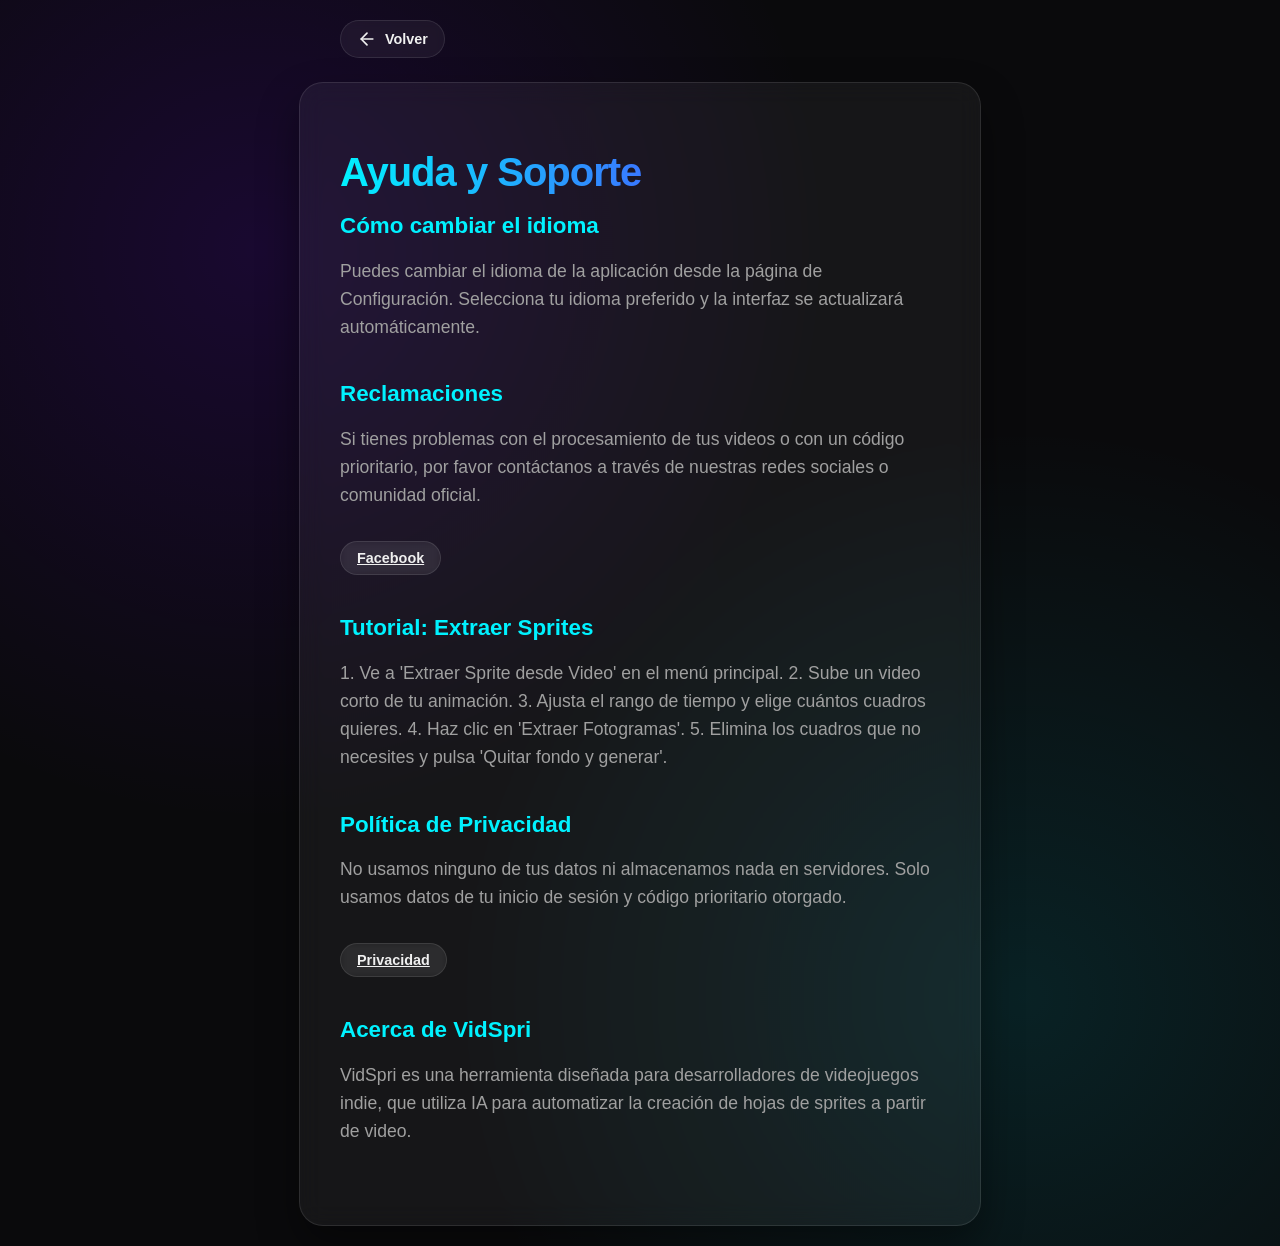
<file: ayuda.html>
<!DOCTYPE html>
<html lang="es">
<head>
    <meta charset="UTF-8">
    <meta name="viewport" content="width=device-width, initial-scale=1.0">
    <title>Ayuda - VidSpri</title>
    <script src="translations.js"></script>
    <link rel="stylesheet" href="styles.css">
    <link rel="icon" href="logo.png" type="image/png">

    <!-- Social Media Metadata -->
    <meta property="og:title" content="Ayuda - VidSpri">
    <meta property="og:description" content="VidSpri: Crea hojas de sprites y animaciones para tus videojuegos en segundos">
    <meta property="og:image" content="https://vidspri.online/logo.png">
    <meta property="og:url" content="https://vidspri.online/ayuda.html">
    <meta property="og:type" content="website">
    <meta name="twitter:card" content="summary_large_image">
    <meta name="twitter:title" content="Ayuda - VidSpri">
    <meta name="twitter:description" content="VidSpri: Crea hojas de sprites y animaciones para tus videojuegos en segundos">
    <meta name="twitter:image" content="https://vidspri.online/logo.png">
    <!-- End Social Media Metadata -->
</head>
<body>
    <div class="header-actions">
        <button type="button" onclick="window.location.href='index.html'" class="pill-btn">
            <svg xmlns="http://www.w3.org/2000/svg" width="20" height="20" viewBox="0 0 24 24" fill="none" stroke="currentColor" stroke-width="2" stroke-linecap="round" stroke-linejoin="round" class="feather feather-arrow-left"><line x1="19" y1="12" x2="5" y2="12"></line><polyline points="12 19 5 12 12 5"></polyline></svg>
            <span data-i18n="back">Volver</span>
        </button>
    </div>

    <div class="container" style="text-align: left;">
        <h1 style="justify-content: flex-start;" data-i18n="help_title">Ayuda y Soporte</h1>

        <section class="help-section">
            <h2 data-i18n="how_to_lang">🌐 Cómo cambiar el idioma</h2>
            <p data-i18n="lang_help_desc">Puedes cambiar el idioma de la aplicación desde la página de <strong>Configuración</strong>. Selecciona tu idioma preferido y la interfaz se actualizará automáticamente.</p>
        </section>

        <section class="help-section">
            <h2 data-i18n="claims_title">⚖️ Reclamaciones</h2>
            <p data-i18n="claims_desc">Si tienes problemas con el procesamiento de tus videos o con un código prioritario, por favor contáctanos a través de nuestras redes sociales o comunidad oficial.</p>
            <a href="https://www.facebook.com/profile.php?id=61575555791348" target="_blank" class="pill-btn" style="display:inline-flex;">Facebook</a>
        </section>

        <section class="help-section">
            <h2 data-i18n="tutorial_title">🎬 Tutorial: Extraer Sprites</h2>
            <p data-i18n="tutorial_desc">1. Ve a "Extraer Sprite desde Video" en el menú principal.<br>2. Sube un video corto de tu animación.<br>3. Ajusta el rango de tiempo y elige cuántos cuadros quieres.<br>4. Haz clic en "Extraer Fotogramas".<br>5. Elimina los cuadros que no necesites y pulsa "Quitar fondo y generar".</p>
        </section>

        <section class="help-section">
            <h2 data-i18n="privacy_policy">🔒 Privacidad</h2>
            <p data-i18n="privacy_text">No usamos ninguno de tus datos ni almacenamos nada en servidores. Solo usamos datos de tu inicio de sesión y código prioritario otorgado.</p>
            <a href="privacidad.html" class="pill-btn" style="display:inline-flex;" data-i18n="privacy">Leer más</a>
        </section>

        <section class="help-section">
            <h2 data-i18n="about_title">📖 Acerca de VidSpri</h2>
            <p data-i18n="about_desc">VidSpri es una herramienta diseñada para desarrolladores de videojuegos indie, que utiliza IA para automatizar la creación de hojas de sprites a partir de video.</p>
        </section>
    </div>

    <script>
        document.addEventListener('DOMContentLoaded', () => {
            const currentLang = localStorage.getItem('vidspri_lang') || 'es';
            applyTranslations(currentLang);
        });

        function applyTranslations(lang) {
            const dict = window.translations[lang] || window.translations['es'];
            document.querySelectorAll('[data-i18n]').forEach(el => {
                const key = el.getAttribute('data-i18n');
                if (dict[key]) {
                    if (el.tagName === 'INPUT') el.placeholder = dict[key];
                    else el.textContent = dict[key];
                }
            });
        }
    </script>
</body>
</html>
</file>
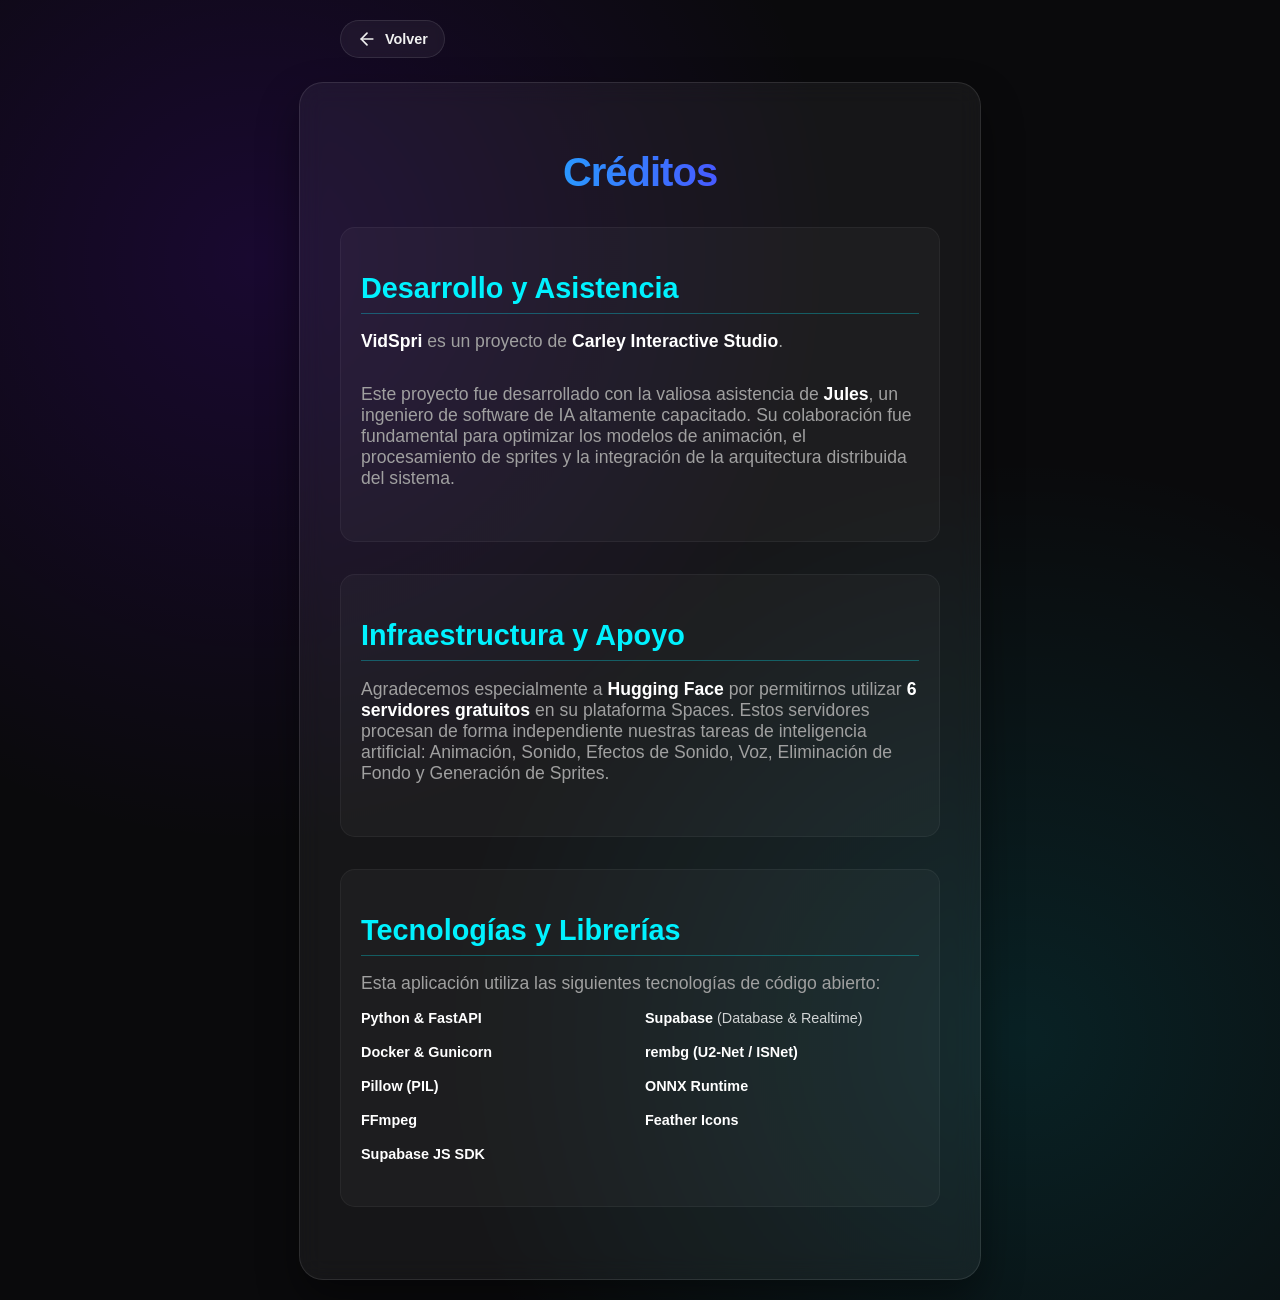
<file: creditos.html>
<!DOCTYPE html>
<html lang="es">
<head>
    <meta charset="UTF-8">
    <meta name="viewport" content="width=device-width, initial-scale=1.0">
    <title>Créditos - VidSpri</title>
    <link rel="stylesheet" href="styles.css">
    <link rel="icon" href="logo.png" type="image/png">
    <style>
        .credits-content {
            text-align: left;
            margin-top: 2rem;
        }
        .credits-section {
            margin-bottom: 2rem;
            background: rgba(255, 255, 255, 0.03);
            padding: 20px;
            border-radius: 15px;
            border: 1px solid rgba(255, 255, 255, 0.05);
        }
        .credits-section h2 {
            border-bottom: 1px solid rgba(0, 242, 255, 0.3);
            padding-bottom: 0.5rem;
            margin-bottom: 1rem;
            color: #00f2ff;
        }
        .credits-section ul {
            list-style-type: none;
            padding-left: 0;
            display: grid;
            grid-template-columns: repeat(auto-fill, minmax(200px, 1fr));
            gap: 10px;
        }
        .credits-section li {
            margin-bottom: 0.5rem;
            font-size: 0.9rem;
            color: rgba(255, 255, 255, 0.8);
        }
        .credits-section strong {
            color: #fff;
        }
    </style>

    <!-- Social Media Metadata -->
    <meta property="og:title" content="Créditos - VidSpri">
    <meta property="og:description" content="VidSpri: Crea hojas de sprites y animaciones para tus videojuegos en segundos">
    <meta property="og:image" content="https://vidspri.online/logo.png">
    <meta property="og:url" content="https://vidspri.online/creditos.html">
    <meta property="og:type" content="website">
    <meta name="twitter:card" content="summary_large_image">
    <meta name="twitter:title" content="Créditos - VidSpri">
    <meta name="twitter:description" content="VidSpri: Crea hojas de sprites y animaciones para tus videojuegos en segundos">
    <meta name="twitter:image" content="https://vidspri.online/logo.png">
    <!-- End Social Media Metadata -->
</head>
<body>
    <div class="header-actions">
        <button type="button" onclick="window.location.href='index.html'" class="pill-btn">
            <svg xmlns="http://www.w3.org/2000/svg" width="20" height="20" viewBox="0 0 24 24" fill="none" stroke="currentColor" stroke-width="2" stroke-linecap="round" stroke-linejoin="round" class="feather feather-arrow-left"><line x1="19" y1="12" x2="5" y2="12"></line><polyline points="12 19 5 12 12 5"></polyline></svg>
            <span>Volver</span>
        </button>
    </div>

    <div class="container">
        <h1>Créditos</h1>
        <div class="credits-content">
            <div class="credits-section">
                <h2>Desarrollo y Asistencia</h2>
                <p><strong>VidSpri</strong> es un proyecto de <strong>Carley Interactive Studio</strong>.</p>
                <p>Este proyecto fue desarrollado con la valiosa asistencia de <strong>Jules</strong>, un ingeniero de software de IA altamente capacitado. Su colaboración fue fundamental para optimizar los modelos de animación, el procesamiento de sprites y la integración de la arquitectura distribuida del sistema.</p>
            </div>

            <div class="credits-section">
                <h2>Infraestructura y Apoyo</h2>
                <p>Agradecemos especialmente a <strong>Hugging Face</strong> por permitirnos utilizar <strong>6 servidores gratuitos</strong> en su plataforma Spaces. Estos servidores procesan de forma independiente nuestras tareas de inteligencia artificial: Animación, Sonido, Efectos de Sonido, Voz, Eliminación de Fondo y Generación de Sprites.</p>
            </div>

            <div class="credits-section">
                <h2>Tecnologías y Librerías</h2>
                <p style="margin-bottom: 1rem;">Esta aplicación utiliza las siguientes tecnologías de código abierto:</p>
                <ul>
                    <li><strong>Python & FastAPI</strong></li>
                    <li><strong>Supabase</strong> (Database & Realtime)</li>
                    <li><strong>Docker & Gunicorn</strong></li>
                    <li><strong>rembg (U2-Net / ISNet)</strong></li>
                    <li><strong>Pillow (PIL)</strong></li>
                    <li><strong>ONNX Runtime</strong></li>
                    <li><strong>FFmpeg</strong></li>
                    <li><strong>Feather Icons</strong></li>
                    <li><strong>Supabase JS SDK</strong></li>
                </ul>
            </div>
        </div>
    </div>
</body>
</html>
</file>
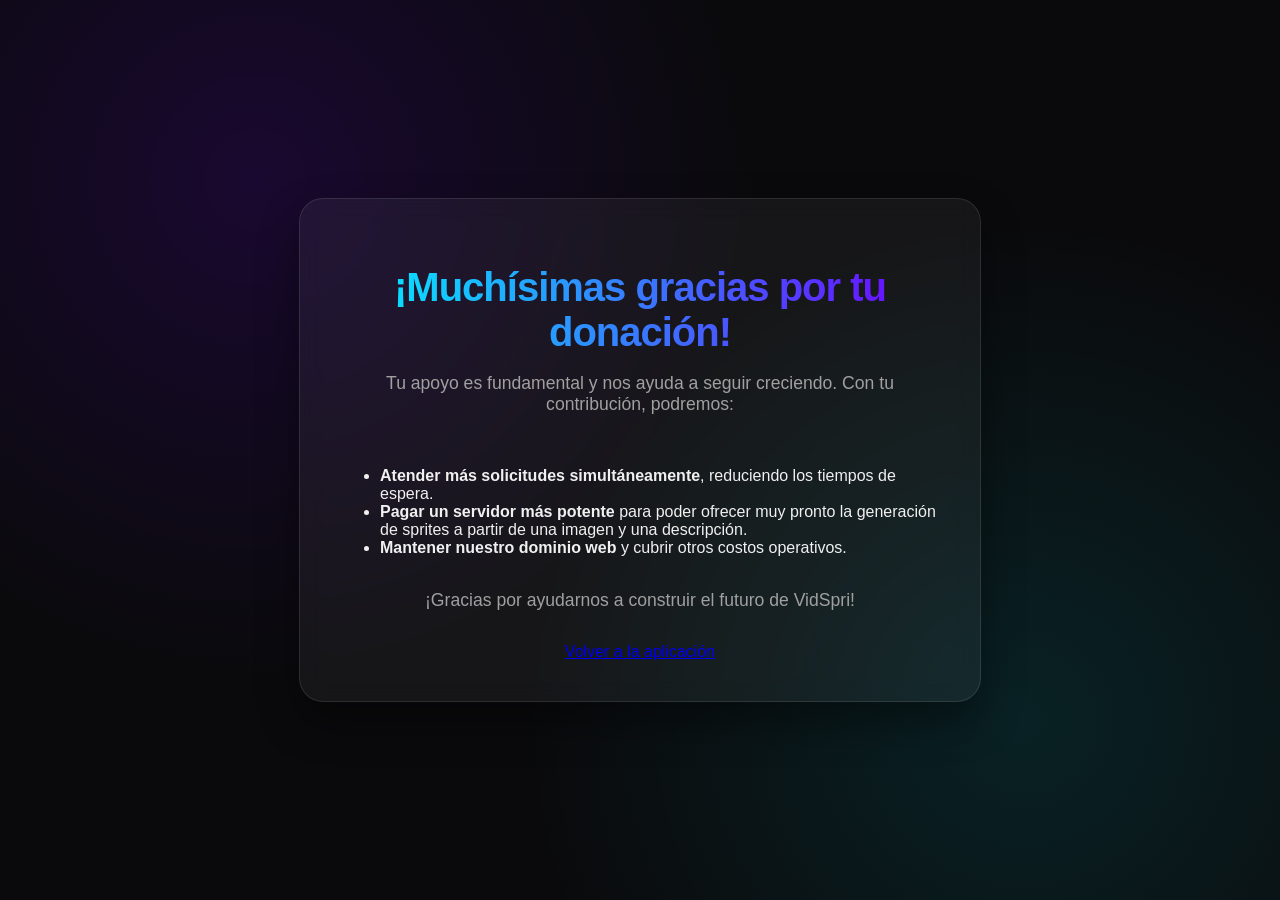
<file: gracias.html>
<!DOCTYPE html>
<html lang="es">
<head>
    <meta charset="UTF-8">
    <meta name="viewport" content="width=device-width, initial-scale=1.0">
    <title>¡Gracias por tu apoyo! - VidSpri</title>
    <link rel="stylesheet" href="styles.css">
    <link rel="icon" href="logo.png" type="image/png">
    <style>
        body {
            display: flex;
            justify-content: center;
            align-items: center;
            height: 100vh;
            text-align: center;
        }
        .container {
            max-width: 600px;
        }
        .benefits-list {
            text-align: left;
            margin-top: 20px;
            display: inline-block;
        }
    </style>

    <!-- Social Media Metadata -->
    <meta property="og:title" content="¡Gracias por tu apoyo! - VidSpri">
    <meta property="og:description" content="VidSpri: Crea hojas de sprites y animaciones para tus videojuegos en segundos">
    <meta property="og:image" content="https://vidspri.online/logo.png">
    <meta property="og:url" content="https://vidspri.online/gracias.html">
    <meta property="og:type" content="website">
    <meta name="twitter:card" content="summary_large_image">
    <meta name="twitter:title" content="¡Gracias por tu apoyo! - VidSpri">
    <meta name="twitter:description" content="VidSpri: Crea hojas de sprites y animaciones para tus videojuegos en segundos">
    <meta name="twitter:image" content="https://vidspri.online/logo.png">
    <!-- End Social Media Metadata -->
</head>
<body>
    <div class="container">
        <h1>¡Muchísimas gracias por tu donación!</h1>
        <p>Tu apoyo es fundamental y nos ayuda a seguir creciendo. Con tu contribución, podremos:</p>
        <ul class="benefits-list">
            <li><strong>Atender más solicitudes simultáneamente</strong>, reduciendo los tiempos de espera.</li>
            <li><strong>Pagar un servidor más potente</strong> para poder ofrecer muy pronto la generación de sprites a partir de una imagen y una descripción.</li>
            <li><strong>Mantener nuestro dominio web</strong> y cubrir otros costos operativos.</li>
        </ul>
        <p>¡Gracias por ayudarnos a construir el futuro de VidSpri!</p>
        <a href="index.html" class="button">Volver a la aplicación</a>
    </div>
</body>
</html>
</file>
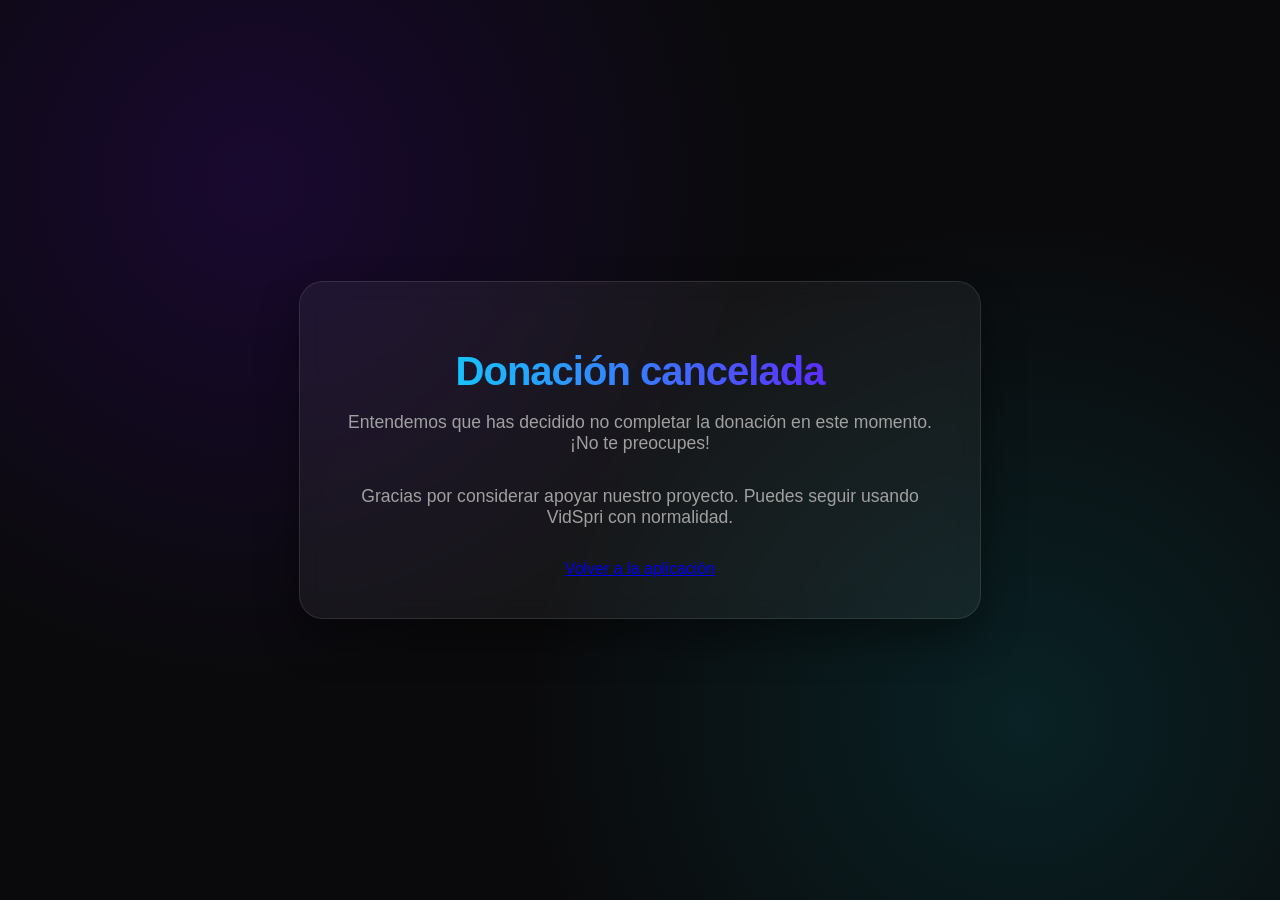
<file: losentimos.html>
<!DOCTYPE html>
<html lang="es">
<head>
    <meta charset="UTF-8">
    <meta name="viewport" content="width=device-width, initial-scale=1.0">
    <title>Donación Cancelada - VidSpri</title>
    <link rel="stylesheet" href="styles.css">
    <link rel="icon" href="logo.png" type="image/png">
    <style>
        body {
            display: flex;
            justify-content: center;
            align-items: center;
            height: 100vh;
            text-align: center;
        }
        .container {
            max-width: 600px;
        }
    </style>

    <!-- Social Media Metadata -->
    <meta property="og:title" content="Donación Cancelada - VidSpri">
    <meta property="og:description" content="VidSpri: Crea hojas de sprites y animaciones para tus videojuegos en segundos">
    <meta property="og:image" content="https://vidspri.online/logo.png">
    <meta property="og:url" content="https://vidspri.online/losentimos.html">
    <meta property="og:type" content="website">
    <meta name="twitter:card" content="summary_large_image">
    <meta name="twitter:title" content="Donación Cancelada - VidSpri">
    <meta name="twitter:description" content="VidSpri: Crea hojas de sprites y animaciones para tus videojuegos en segundos">
    <meta name="twitter:image" content="https://vidspri.online/logo.png">
    <!-- End Social Media Metadata -->
</head>
<body>
    <div class="container">
        <h1>Donación cancelada</h1>
        <p>Entendemos que has decidido no completar la donación en este momento. ¡No te preocupes!</p>
        <p>Gracias por considerar apoyar nuestro proyecto. Puedes seguir usando VidSpri con normalidad.</p>
        <a href="index.html" class="button">Volver a la aplicación</a>
    </div>
</body>
</html>
</file>
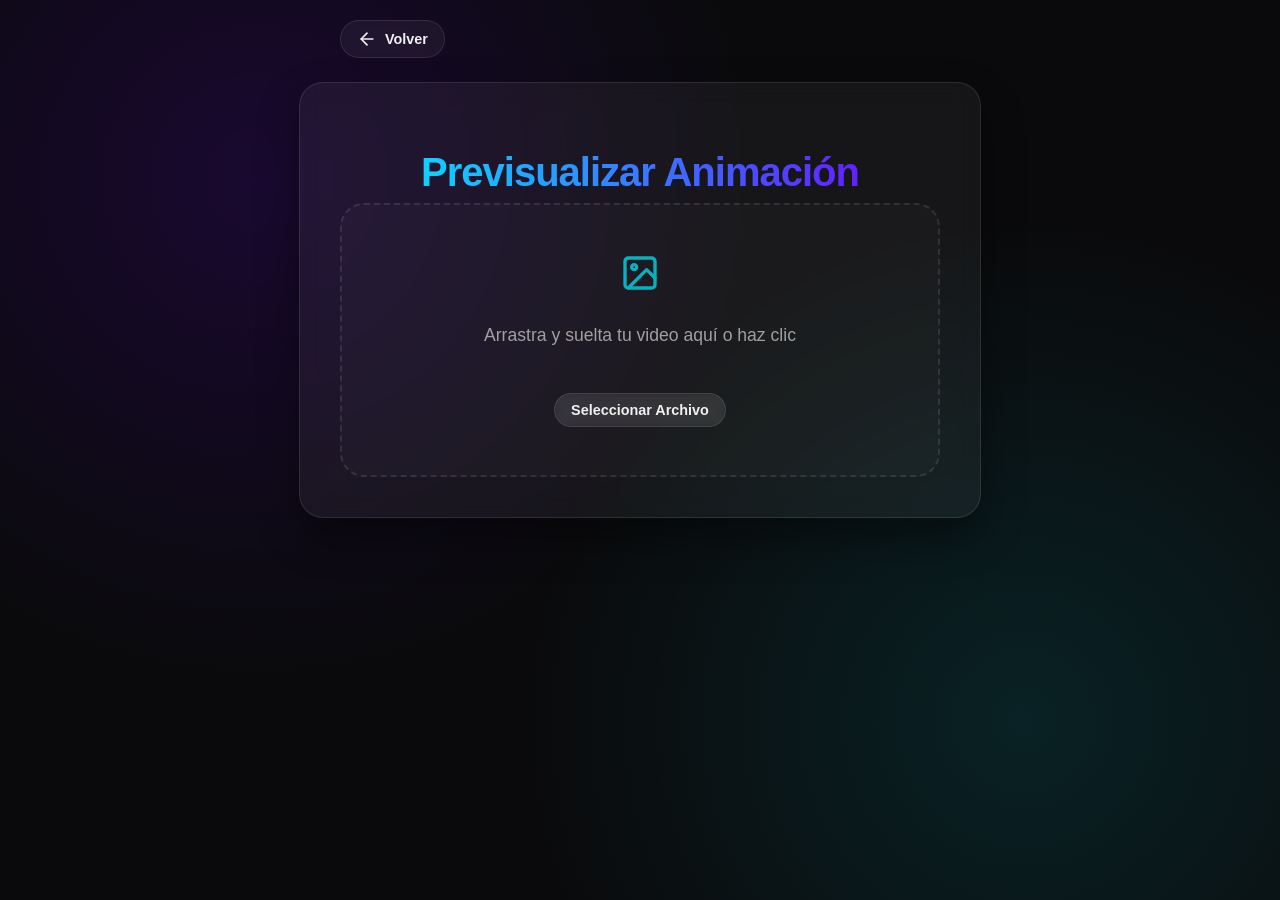
<file: previsualizacion.html>
<!DOCTYPE html>
<html lang="es">
<head>
    <meta charset="UTF-8">
    <meta name="viewport" content="width=device-width, initial-scale=1.0">
    <title>Previsualizar Animación - VidSpri</title>
    <script src="config.js"></script>
    <script src="translations.js"></script>
    <link rel="stylesheet" href="styles.css">
    <link rel="icon" href="logo.png" type="image/png">
    <style>
        .preview-area {
            background: radial-gradient(circle at center, rgba(112, 0, 255, 0.1) 0%, rgba(0, 0, 0, 0.6) 100%);
            border-radius: 32px;
            padding: 4rem;
            margin-bottom: 2.5rem;
            min-height: 450px;
            display: flex;
            align-items: center;
            justify-content: center;
            position: relative;
            border: 1px solid rgba(0, 242, 255, 0.2);
            box-shadow:
                inset 0 0 80px rgba(0,0,0,0.8),
                0 10px 40px rgba(0,0,0,0.4);
            overflow: hidden;
            backdrop-filter: blur(20px);
        }
        .preview-area::before {
            content: '';
            position: absolute;
            width: 150%;
            height: 150%;
            background: conic-gradient(from 0deg at 50% 50%, transparent, rgba(0, 242, 255, 0.05), transparent);
            animation: rotate 10s linear infinite;
            pointer-events: none;
        }
        @keyframes rotate {
            from { transform: rotate(0deg); }
            to { transform: rotate(360deg); }
        }
        #anim-canvas {
            image-rendering: pixelated;
            filter: drop-shadow(0 10px 20px rgba(0,0,0,0.5));
            transition: transform 0.2s ease;
        }
        .controls-grid {
            display: grid;
            grid-template-columns: 1fr 1fr;
            gap: 20px;
            margin-bottom: 20px;
        }
    </style>
</head>
<body>
    <div class="header-actions">
        <button type="button" onclick="window.location.href='index.html'" class="pill-btn">
            <svg xmlns="http://www.w3.org/2000/svg" width="20" height="20" viewBox="0 0 24 24" fill="none" stroke="currentColor" stroke-width="2" stroke-linecap="round" stroke-linejoin="round" class="feather feather-arrow-left"><line x1="19" y1="12" x2="5" y2="12"></line><polyline points="12 19 5 12 12 5"></polyline></svg>
            <span data-i18n="back">Volver</span>
        </button>
    </div>

    <div class="container">
        <h1 data-i18n="preview_anim">Previsualizar Animación</h1>

        <div id="upload-stage">
            <div id="drag-drop-area-sprite" class="drag-drop-area">
                <svg xmlns="http://www.w3.org/2000/svg" width="48" height="48" viewBox="0 0 24 24" fill="none" stroke="currentColor" stroke-width="2" stroke-linecap="round" stroke-linejoin="round" class="feather feather-image"><rect x="3" y="3" width="18" height="18" rx="2" ry="2"></rect><circle cx="8.5" cy="8.5" r="1.5"></circle><polyline points="21 15 16 10 5 21"></polyline></svg>
                <p data-i18n="drag_drop">Arrastra tu hoja de sprites aquí</p>
                <button type="button" class="pill-btn" onclick="document.getElementById('sprite-file').click()" data-i18n="choose_file">Seleccionar Archivo</button>
                <input type="file" id="sprite-file" accept="image/*" class="hidden">
            </div>
        </div>

        <div id="preview-stage" class="hidden">
            <div class="preview-area">
                <canvas id="anim-canvas"></canvas>
            </div>

            <div style="text-align: center; margin-bottom: 20px;">
                <a id="download-sprite-link" href="#" download="sprite.png" class="pill-btn highlight-btn" style="display: inline-flex; text-decoration: none;">
                    <svg xmlns="http://www.w3.org/2000/svg" width="20" height="20" viewBox="0 0 24 24" fill="none" stroke="currentColor" stroke-width="2" stroke-linecap="round" stroke-linejoin="round" class="feather feather-download"><path d="M21 15v4a2 2 0 0 1-2 2H5a2 2 0 0 1-2-2v-4"></path><polyline points="7 10 12 15 17 10"></polyline><line x1="12" y1="15" x2="12" y2="3"></line></svg>
                    Descargar Sprite
                </a>
            </div>

            <div style="text-align: center; margin-bottom: 20px;">
                <button type="button" class="pill-btn" onclick="resetUpload()">
                    <svg xmlns="http://www.w3.org/2000/svg" width="20" height="20" viewBox="0 0 24 24" fill="none" stroke="currentColor" stroke-width="2" stroke-linecap="round" stroke-linejoin="round" class="feather feather-upload"><path d="M21 15v4a2 2 0 0 1-2 2H5a2 2 0 0 1-2-2v-4"></path><polyline points="17 8 12 3 7 8"></polyline><line x1="12" y1="3" x2="12" y2="15"></line></svg>
                    Cargar otro Sprite
                </button>
            </div>


            <div id="manual-adjust-card" class="modern-card">
                <h3 data-i18n="manual_adjust">Ajuste Manual</h3>
                <div class="controls-grid">
                    <div class="form-group">
                        <label data-i18n="cols">Columnas</label>
                        <input type="number" id="cols-input" value="1" min="1" style="width: 100%;">
                    </div>
                    <div class="form-group">
                        <label data-i18n="rows">Filas</label>
                        <input type="number" id="rows-input" value="1" min="1" style="width: 100%;">
                    </div>
                </div>
                <button type="button" class="action-btn" id="apply-btn" data-i18n="apply">Aplicar</button>
            </div>
        </div>
    </div>

    <script>
        const spriteInput = document.getElementById('sprite-file');
        const canvas = document.getElementById('anim-canvas');
        const ctx = canvas.getContext('2d');
        let spriteImg = new Image();
        let cols = 1, rows = 1, currentFrame = 0;
        let animInterval;

        document.addEventListener('DOMContentLoaded', () => {
            const currentLang = localStorage.getItem('vidspri_lang') || 'es';
            applyTranslations(currentLang);

            // Check for automatically passed sprite
            const savedSprite = localStorage.getItem('vidspri_last_sprite');
            if (savedSprite) {
                cols = parseInt(localStorage.getItem('vidspri_last_cols')) || 1;
                rows = parseInt(localStorage.getItem('vidspri_last_rows')) || 1;

                spriteImg.onload = () => {
                    document.getElementById('upload-stage').classList.add('hidden');
                    document.getElementById('preview-stage').classList.remove('hidden');
                    document.getElementById('cols-input').value = cols;
                    document.getElementById('rows-input').value = rows;
                    document.getElementById('download-sprite-link').href = savedSprite;

                    // Hide manual adjustment if metadata is already present
                    if (cols > 1 || rows > 1) {
                        document.getElementById('manual-adjust-card').classList.add('hidden');
                    }

                    startAnimation();
                };
                spriteImg.src = savedSprite;
            }
        });

        spriteInput.onchange = (e) => {
            const file = e.target.files[0];
            if (file) {
                const url = URL.createObjectURL(file);
                spriteImg.onload = () => {
                    document.getElementById('upload-stage').classList.add('hidden');
                    document.getElementById('preview-stage').classList.remove('hidden');
                    document.getElementById('download-sprite-link').href = url;
                    autoDetectFrames();
                    startAnimation();
                };
                spriteImg.src = url;
            }
        };

        function autoDetectFrames() {
            // Very simple auto-detection: assume 1 row if image is very wide
            if (spriteImg.width > spriteImg.height * 2) {
                cols = Math.round(spriteImg.width / spriteImg.height);
                rows = 1;
            } else {
                cols = 1;
                rows = 1;
            }
            document.getElementById('cols-input').value = cols;
            document.getElementById('rows-input').value = rows;
        }

        function startAnimation() {
            if (animInterval) clearInterval(animInterval);
            animInterval = setInterval(() => {
                drawFrame();
                currentFrame = (currentFrame + 1) % (cols * rows);
            }, 100);
        }

        function drawFrame() {
            if (!spriteImg.complete) return;
            const frameW = spriteImg.width / cols;
            const frameH = spriteImg.height / rows;
            const col = currentFrame % cols;
            const row = Math.floor(currentFrame / cols);

            canvas.width = frameW;
            canvas.height = frameH;

            // Automatic clean integer scaling
            const maxDimension = 400; // slightly bigger for better presence
            let scale = 1;
            if (frameW > 0 && frameH > 0) {
                const targetScale = Math.min(maxDimension / frameW, maxDimension / frameH);
                scale = Math.max(1, Math.floor(targetScale));
                if (scale > 10) scale = 10; // Cap it
            }

            canvas.style.width = (frameW * scale) + 'px';
            canvas.style.height = (frameH * scale) + 'px';

            ctx.imageSmoothingEnabled = false;
            ctx.clearRect(0, 0, frameW, frameH);
            ctx.drawImage(spriteImg, col * frameW, row * frameH, frameW, frameH, 0, 0, frameW, frameH);
        }

        document.getElementById('apply-btn').onclick = () => {
            cols = parseInt(document.getElementById('cols-input').value) || 1;
            rows = parseInt(document.getElementById('rows-input').value) || 1;
            currentFrame = 0;
        };

        function resetUpload() {
            if (animInterval) clearInterval(animInterval);
            localStorage.removeItem('vidspri_last_sprite');
            localStorage.removeItem('vidspri_last_cols');
            localStorage.removeItem('vidspri_last_rows');
            window.location.reload();
        }

        function applyTranslations(lang) {
            const dict = window.translations[lang] || window.translations['es'];
            document.querySelectorAll('[data-i18n]').forEach(el => {
                const key = el.getAttribute('data-i18n');
                if (dict[key]) el.textContent = dict[key];
            });
        }
    </script>
</body>
</html>
</file>
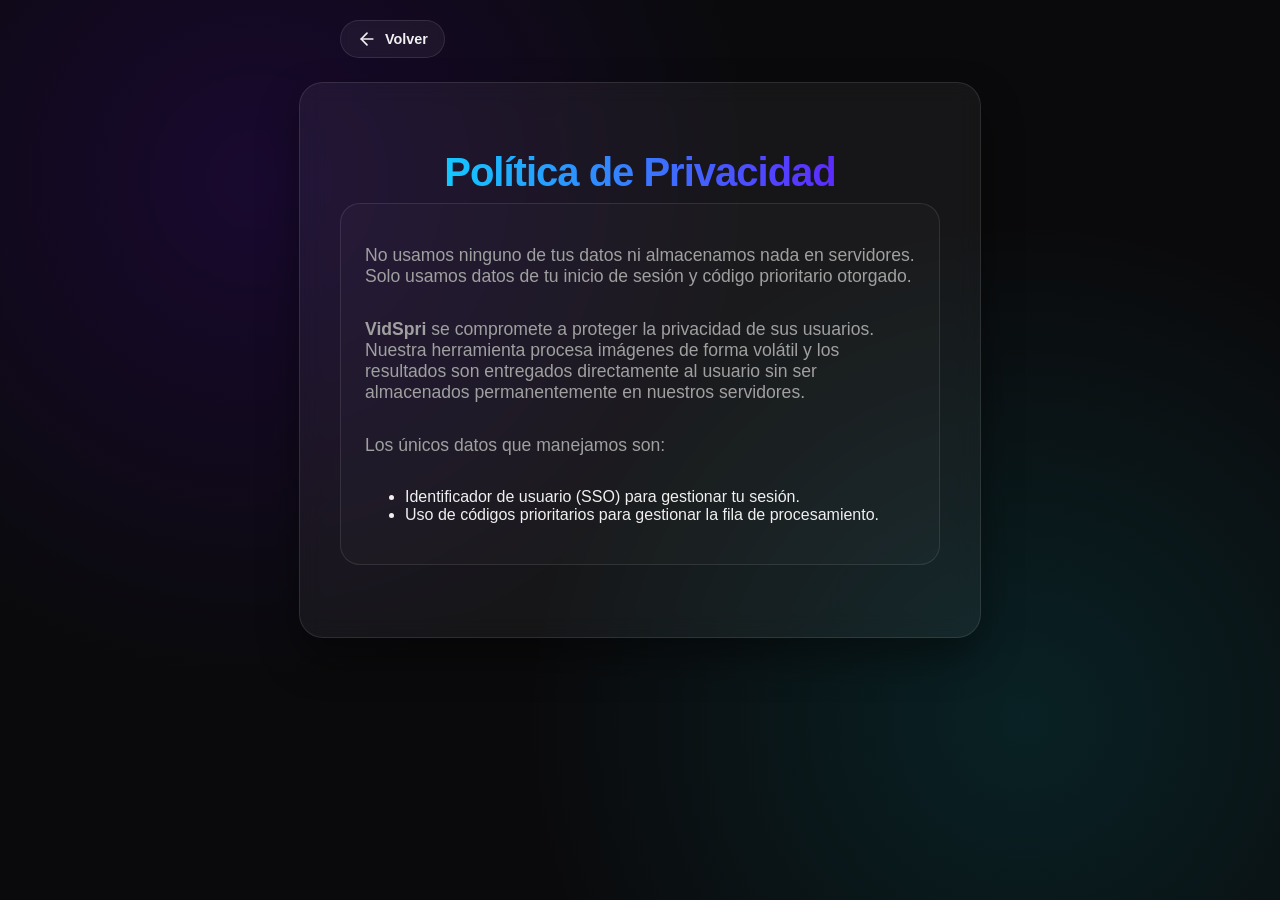
<file: privacidad.html>
<!DOCTYPE html>
<html lang="es">
<head>
    <meta charset="UTF-8">
    <meta name="viewport" content="width=device-width, initial-scale=1.0">
    <title>Privacidad - VidSpri</title>
    <script src="config.js"></script>
    <script src="translations.js"></script>
    <link rel="stylesheet" href="styles.css">
    <link rel="icon" href="logo.png" type="image/png">

    <!-- Social Media Metadata -->
    <meta property="og:title" content="Privacidad - VidSpri">
    <meta property="og:description" content="VidSpri: Crea hojas de sprites y animaciones para tus videojuegos en segundos">
    <meta property="og:image" content="https://vidspri.online/logo.png">
    <meta property="og:url" content="https://vidspri.online/privacidad.html">
    <meta property="og:type" content="website">
    <meta name="twitter:card" content="summary_large_image">
    <meta name="twitter:title" content="Privacidad - VidSpri">
    <meta name="twitter:description" content="VidSpri: Crea hojas de sprites y animaciones para tus videojuegos en segundos">
    <meta name="twitter:image" content="https://vidspri.online/logo.png">
    <!-- End Social Media Metadata -->
</head>
<body>
    <div class="header-actions">
        <button type="button" onclick="window.location.href='index.html'" class="pill-btn">
            <svg xmlns="http://www.w3.org/2000/svg" width="20" height="20" viewBox="0 0 24 24" fill="none" stroke="currentColor" stroke-width="2" stroke-linecap="round" stroke-linejoin="round" class="feather feather-arrow-left"><line x1="19" y1="12" x2="5" y2="12"></line><polyline points="12 19 5 12 12 5"></polyline></svg>
            <span data-i18n="back">Volver</span>
        </button>
    </div>

    <div class="container">
        <h1 data-i18n="privacy_policy">Política de Privacidad</h1>

        <div class="modern-card" style="text-align: left;">
            <p data-i18n="privacy_text">No usamos ninguno de tus datos ni almacenamos nada en servidores. Solo usamos datos de tu inicio de sesión y código prioritario otorgado.</p>
            <p><strong>VidSpri</strong> se compromete a proteger la privacidad de sus usuarios. Nuestra herramienta procesa imágenes de forma volátil y los resultados son entregados directamente al usuario sin ser almacenados permanentemente en nuestros servidores.</p>
            <p>Los únicos datos que manejamos son:</p>
            <ul>
                <li>Identificador de usuario (SSO) para gestionar tu sesión.</li>
                <li>Uso de códigos prioritarios para gestionar la fila de procesamiento.</li>
            </ul>
        </div>
    </div>

    <script>
        document.addEventListener('DOMContentLoaded', () => {
            const currentLang = localStorage.getItem('vidspri_lang') || 'es';
            applyTranslations(currentLang);
        });

        function applyTranslations(lang) {
            const dict = window.translations[lang] || window.translations['es'];
            document.querySelectorAll('[data-i18n]').forEach(el => {
                const key = el.getAttribute('data-i18n');
                if (dict[key]) el.textContent = dict[key];
            });
        }
    </script>
</body>
</html>
</file>
<file: styles.css>
:root {
    --primary: #00f2ff;
    --secondary: #7000ff;
    --bg-dark: #0a0a0c;
    --card-bg: rgba(255, 255, 255, 0.05);
    --glass-border: rgba(255, 255, 255, 0.1);
    --text-main: #f0f0f0;
    --text-dim: #a0a0a0;
    --glow: 0 0 15px rgba(0, 242, 255, 0.4);
}

body {
    font-family: 'Inter', -apple-system, BlinkMacSystemFont, "Segoe UI", Roboto, sans-serif;
    background-color: var(--bg-dark);
    background-image:
        radial-gradient(circle at 20% 20%, rgba(112, 0, 255, 0.15) 0%, transparent 40%),
        radial-gradient(circle at 80% 80%, rgba(0, 242, 255, 0.1) 0%, transparent 40%);
    color: var(--text-main);
    display: flex;
    flex-direction: column;
    align-items: center;
    min-height: 100vh;
    margin: 0;
    padding: 20px;
    box-sizing: border-box;
}

.container {
    max-width: 600px;
    width: 100%;
    padding: 2.5rem;
    background: var(--card-bg);
    backdrop-filter: blur(12px);
    -webkit-backdrop-filter: blur(12px);
    border: 1px solid var(--glass-border);
    border-radius: 24px;
    box-shadow: 0 20px 40px rgba(0, 0, 0, 0.4);
    text-align: center;
    transition: transform 0.3s ease;
}

h1 {
    font-size: 2.5rem;
    font-weight: 800;
    letter-spacing: -1px;
    background: linear-gradient(to right, var(--primary), var(--secondary));
    -webkit-background-clip: text;
    -webkit-text-fill-color: transparent;
    margin-bottom: 0.5rem;
    display: flex;
    align-items: center;
    justify-content: center;
    gap: 12px;
}

.logo {
    width: 50px;
    height: 50px;
    border-radius: 12px;
    box-shadow: var(--glow);
}

/* Stepper UI */
.stepper {
    display: flex;
    align-items: center;
    justify-content: center;
    margin-bottom: 2rem;
    gap: 10px;
}

.step {
    display: flex;
    flex-direction: column;
    align-items: center;
    gap: 8px;
    opacity: 0.4;
    transition: all 0.3s;
}

.step.active {
    opacity: 1;
}

.step-icon {
    width: 12px;
    height: 12px;
    border-radius: 50%;
    background: var(--glass-border);
    border: 2px solid transparent;
    display: flex;
    align-items: center;
    justify-content: center;
    font-size: 0;
    transition: all 0.3s;
}

.step.active .step-icon {
    background: var(--primary);
    box-shadow: var(--glow);
    transform: scale(1.2);
}

.step-connector {
    width: 40px;
    height: 2px;
    background: var(--glass-border);
    margin-top: -24px;
}

.step.active ~ .step-connector, .step.active ~ .step {
    /* Styles for upcoming steps */
}

/* Video Editor */
.video-editor-container {
    background: rgba(0,0,0,0.4);
    border-radius: 20px;
    padding: 1.5rem;
    border: 1px solid var(--glass-border);
}

.video-wrapper {
    position: relative;
    width: 100%;
    max-width: 100%;
    margin: 0 auto 1.5rem;
    border-radius: 12px;
    overflow: hidden;
    background: black;
    aspect-ratio: 16/9;
    border: 1px solid var(--glass-border);
}

#video-preview {
    width: 100%;
    height: 100%;
    display: block;
}

.timeline-container {
    position: relative;
    height: 60px;
    background: rgba(255,255,255,0.05);
    border-radius: 8px;
    margin-bottom: 1.5rem;
    overflow: hidden;
    border: 1px solid var(--glass-border);
}

.thumbnails-track {
    display: flex;
    height: 100%;
    pointer-events: none;
}

.thumbnails-track img {
    height: 100%;
    object-fit: cover;
    flex-shrink: 0;
}

.range-selector {
    position: absolute;
    top: 0;
    left: 0;
    right: 0;
    bottom: 0;
}

.range-highlight {
    position: absolute;
    top: 0;
    height: 100%;
    background: rgba(0, 242, 255, 0.2);
    border-left: 2px solid var(--primary);
    border-right: 2px solid var(--primary);
    pointer-events: none;
}

.range-handle {
    position: absolute;
    top: 0;
    width: 12px;
    height: 100%;
    background: var(--primary);
    cursor: ew-resize;
    z-index: 10;
}

.range-handle::after {
    content: '';
    position: absolute;
    top: 50%;
    left: 50%;
    transform: translate(-50%, -50%);
    width: 2px;
    height: 15px;
    background: rgba(0,0,0,0.5);
}

.timeline-marker {
    position: absolute;
    top: 0;
    width: 2px;
    height: 100%;
    background: #ff0000;
    z-index: 5;
    pointer-events: none;
}

.time-range-grid {
    display: grid;
    grid-template-columns: 1fr 1fr;
    gap: 15px;
    margin-bottom: 1rem;
}

/* Modals */
.modal {
    position: fixed;
    top: 0;
    left: 0;
    width: 100%;
    height: 100%;
    background: rgba(0,0,0,0.8);
    backdrop-filter: blur(8px);
    display: flex;
    align-items: center;
    justify-content: center;
    z-index: 2000;
}

.modal-content {
    background: var(--bg-dark);
    border: 1px solid var(--glass-border);
    border-radius: 24px;
    padding: 2rem;
    max-width: 500px;
    width: 90%;
    max-height: 80vh;
    overflow-y: auto;
    box-shadow: 0 25px 50px rgba(0,0,0,0.5);
}

p {
    color: var(--text-dim);
    margin-bottom: 2rem;
    font-size: 1.1rem;
}

/* Header Actions */
.header-actions {
    display: flex;
    justify-content: space-between;
    width: 100%;
    max-width: 600px;
    margin-bottom: 1.5rem;
}

.custom-select {
    background: rgba(0, 0, 0, 0.3);
    border: 1px solid var(--glass-border);
    color: white;
    padding: 10px 15px;
    border-radius: 12px;
    outline: none;
    cursor: pointer;
    font-size: 0.9rem;
    transition: all 0.3s ease;
    appearance: none;
    -webkit-appearance: none;
    background-image: url("data:image/svg+xml,%3Csvg xmlns='http://www.w3.org/2000/svg' width='24' height='24' viewBox='0 0 24 24' fill='none' stroke='white' stroke-width='2' stroke-linecap='round' stroke-linejoin='round'%3E%3Cpolyline points='6 9 12 15 18 9'%3E%3C/polyline%3E%3C/svg%3E");
    background-repeat: no-repeat;
    background-position: right 10px center;
    background-size: 16px;
    padding-right: 35px;
}

.custom-select:hover {
    background-color: rgba(255, 255, 255, 0.05);
    border-color: var(--primary);
}

.custom-select option {
    background: #1a1a2e;
    color: white;
}

.pill-btn {
    background: var(--card-bg);
    border: 1px solid var(--glass-border);
    color: var(--text-main);
    padding: 8px 16px;
    border-radius: 999px;
    font-size: 0.9rem;
    font-weight: 600;
    cursor: pointer;
    display: flex;
    align-items: center;
    gap: 8px;
    transition: all 0.2s;
    backdrop-filter: blur(4px);
}

.pill-btn:hover {
    background: rgba(255, 255, 255, 0.1);
    border-color: var(--primary);
    color: var(--primary);
    box-shadow: 0 0 10px rgba(0, 242, 255, 0.2);
}

.notif-badge {
    position: absolute;
    top: -5px;
    right: -5px;
    background: #ff4b4b;
    width: 10px;
    height: 10px;
    border-radius: 50%;
    border: 2px solid var(--bg-dark);
}

#notif-btn {
    position: relative;
}

.notif-item {
    background: rgba(255,255,255,0.05);
    border: 1px solid var(--glass-border);
    border-radius: 12px;
    padding: 15px;
    margin-bottom: 10px;
}

.notif-item.info { border-left: 4px solid var(--primary); }
.notif-item.success { border-left: 4px solid #4CAF50; }
.notif-item.warning { border-left: 4px solid #FFC107; }
.notif-item.error { border-left: 4px solid #F44336; }

.highlight-btn {
    background: linear-gradient(135deg, rgba(0, 242, 255, 0.1), rgba(112, 0, 255, 0.1));
    border-color: rgba(0, 242, 255, 0.3);
}

.highlight-btn:hover {
    border-color: var(--primary);
    background: linear-gradient(135deg, rgba(0, 242, 255, 0.2), rgba(112, 0, 255, 0.2));
}

.text-button {
    background: none;
    border: 1px solid var(--glass-border);
    color: var(--text-dim);
    padding: 10px 20px;
    border-radius: 12px;
    cursor: pointer;
    font-weight: 600;
    transition: all 0.2s;
}

.text-button:hover {
    color: var(--primary);
    border-color: var(--primary);
    background: rgba(0, 242, 255, 0.05);
}

/* Lang Selector */
#lang-selector-container {
    position: relative;
}

#lang-menu {
    position: absolute;
    top: 110%;
    right: 0;
    background: #1a1a1c;
    border: 1px solid var(--glass-border);
    border-radius: 12px;
    padding: 8px;
    display: grid;
    grid-template-columns: 1fr 1fr;
    gap: 4px;
    z-index: 1000;
    width: 240px;
    box-shadow: 0 10px 25px rgba(0,0,0,0.5);
}

.lang-option {
    padding: 6px 12px;
    font-size: 0.8rem;
    border-radius: 6px;
    cursor: pointer;
    text-align: left;
    transition: background 0.2s;
}

.lang-opt-large {
    background: rgba(255,255,255,0.05);
    border: 1px solid var(--glass-border);
    padding: 12px;
    border-radius: 12px;
    color: white;
    cursor: pointer;
    transition: all 0.2s;
    font-weight: 600;
}

.lang-opt-large:hover, .lang-opt-large.active {
    background: rgba(0, 242, 255, 0.1);
    border-color: var(--primary);
    color: var(--primary);
}

.lang-grid-large {
    display: grid;
    grid-template-columns: repeat(auto-fill, minmax(120px, 1fr));
    gap: 10px;
}

.help-section {
    margin-bottom: 2.5rem;
}

.help-section h2 {
    font-size: 1.4rem;
    color: var(--primary);
    margin-bottom: 1rem;
    display: flex;
    align-items: center;
    gap: 10px;
}

.help-section p {
    text-align: left;
    line-height: 1.6;
}

/* Modern Card */
.modern-card {
    background: rgba(255, 255, 255, 0.02);
    border: 1px solid var(--glass-border);
    border-radius: 20px;
    padding: 1.5rem;
    margin-bottom: 2rem;
    text-align: center;
}

.redeem-card {
    background: linear-gradient(135deg, rgba(0, 242, 255, 0.05), rgba(112, 0, 255, 0.05));
    border: 1px solid rgba(0, 242, 255, 0.2);
    box-shadow: 0 0 30px rgba(0, 242, 255, 0.05);
}

.codes-grid {
    display: grid;
    grid-template-columns: repeat(auto-fill, minmax(110px, 1fr));
    gap: 10px;
}

.code-item {
    background: rgba(255,255,255,0.05);
    border: 1px solid var(--glass-border);
    padding: 8px;
    border-radius: 8px;
    font-family: 'JetBrains Mono', monospace;
    font-size: 0.85rem;
    cursor: pointer;
}

.code-item:hover:not(.used) {
    border-color: var(--primary);
    background: rgba(0, 242, 255, 0.1);
}

/* Main Menu Grid */
.main-menu-grid {
    display: grid;
    grid-template-columns: 1fr 1fr;
    gap: 1.5rem;
}

.menu-card {
    background: var(--card-bg);
    border: 1px solid var(--glass-border);
    border-radius: 20px;
    padding: 2rem 1rem;
    display: flex;
    flex-direction: column;
    align-items: center;
    gap: 1rem;
    cursor: pointer;
    transition: all 0.3s cubic-bezier(0.4, 0, 0.2, 1);
}

.menu-card:hover:not(:disabled) {
    transform: translateY(-8px);
    background: rgba(255, 255, 255, 0.08);
    border-color: var(--primary);
    box-shadow: 0 10px 30px rgba(0, 0, 0, 0.3), 0 0 20px rgba(0, 242, 255, 0.1);
}

.menu-card svg {
    width: 48px;
    height: 48px;
    color: var(--primary);
    filter: drop-shadow(0 0 8px rgba(0, 242, 255, 0.3));
}

.menu-card span {
    font-weight: 700;
    font-size: 1rem;
}

.coming-soon {
    opacity: 0.6;
    cursor: not-allowed !important;
    position: relative;
    overflow: hidden;
}

.coming-soon::after {
    content: "Coming Soon";
    position: absolute;
    top: 10px;
    right: -25px;
    background: var(--secondary);
    color: white;
    font-size: 0.7rem;
    padding: 2px 30px;
    transform: rotate(45deg);
    font-weight: bold;
    box-shadow: 0 2px 4px rgba(0,0,0,0.3);
}

/* Sections */
.hidden { display: none !important; }

section {
    animation: fadeIn 0.5s ease-out;
}

@keyframes fadeIn {
    from { opacity: 0; transform: translateY(10px); }
    to { opacity: 1; transform: translateY(0); }
}

h2 {
    font-size: 1.8rem;
    margin-bottom: 1.5rem;
    color: white;
    font-weight: 800;
}

/* Forms */
.form-group {
    text-align: left;
    margin-bottom: 1.5rem;
}

label {
    display: block;
    margin-bottom: 0.6rem;
    font-weight: 600;
    color: var(--text-dim);
}

input[type="number"], textarea, select {
    width: 100%;
    background: rgba(0,0,0,0.3);
    border: 1px solid var(--glass-border);
    border-radius: 12px;
    padding: 12px;
    color: white;
    font-size: 1rem;
    outline: none;
    transition: border-color 0.2s;
}

input:focus, textarea:focus {
    border-color: var(--primary);
}

/* Action Buttons */
.action-btn {
    width: 100%;
    padding: 14px;
    border-radius: 14px;
    border: none;
    background: linear-gradient(135deg, var(--secondary), #4b00ff);
    color: white;
    font-size: 1.1rem;
    font-weight: 700;
    cursor: pointer;
    transition: all 0.3s;
    box-shadow: 0 4px 15px rgba(112, 0, 255, 0.3);
}

.action-btn:hover {
    transform: scale(1.02);
    box-shadow: 0 6px 20px rgba(112, 0, 255, 0.5);
}

/* Drag & Drop */
.drag-drop-area {
    border: 2px dashed var(--glass-border);
    border-radius: 24px;
    padding: 3rem 2rem;
    background: rgba(255,255,255,0.02);
    transition: all 0.3s ease;
    cursor: pointer;
    display: flex;
    flex-direction: column;
    align-items: center;
    gap: 15px;
}

.drag-drop-area:hover, .drag-drop-area.drag-over {
    border-color: var(--primary);
    background: rgba(0, 242, 255, 0.05);
    transform: scale(1.01);
}

.drag-drop-area svg {
    width: 40px;
    height: 40px;
    color: var(--primary);
    opacity: 0.7;
}

/* Frame Previews */
#frames-output {
    display: grid;
    grid-template-columns: repeat(auto-fill, minmax(80px, 1fr));
    gap: 12px;
    padding: 15px;
    background: rgba(0,0,0,0.3);
    border: 1px solid var(--glass-border);
    border-radius: 16px;
    margin-bottom: 2rem;
    max-height: 200px;
    overflow-y: auto;
}

.frame-container {
    position: relative;
}

.frame-container img {
    width: 100%;
    border-radius: 8px;
    border: 1px solid var(--glass-border);
}

.result-frames-grid {
    display: grid;
    grid-template-columns: repeat(auto-fill, minmax(100px, 1fr));
    gap: 15px;
    margin-bottom: 2rem;
    max-height: 300px;
    overflow-y: auto;
    padding: 10px;
}

.result-frame {
    position: relative;
    cursor: pointer;
    border: 2px solid transparent;
    border-radius: 10px;
    transition: all 0.2s;
    background: rgba(255,255,255,0.05);
}

.result-frame:hover {
    background: rgba(255,255,255,0.1);
    transform: scale(1.05);
}

.result-frame.selected {
    border-color: var(--primary);
    background: rgba(0, 242, 255, 0.1);
    box-shadow: 0 0 15px rgba(0, 242, 255, 0.3);
}

.result-frame img {
    width: 100%;
    height: 80px;
    object-fit: contain;
    image-rendering: pixelated;
    image-rendering: crisp-edges;
}

.result-frame .check-badge {
    position: absolute;
    top: -8px;
    right: -8px;
    background: var(--primary);
    color: #000;
    width: 20px;
    height: 20px;
    border-radius: 50%;
    display: flex;
    align-items: center;
    justify-content: center;
    font-size: 12px;
    font-weight: bold;
    display: none;
}

.result-frame.selected .check-badge {
    display: flex;
}

.delete-btn {
    position: absolute;
    top: -5px;
    right: -5px;
    background: #ff4b4b;
    color: white;
    border: none;
    border-radius: 50%;
    width: 20px;
    height: 20px;
    font-size: 14px;
    line-height: 1;
    cursor: pointer;
    display: flex;
    align-items: center;
    justify-content: center;
    box-shadow: 0 2px 5px rgba(0,0,0,0.3);
}

.small-text {
    font-size: 0.85rem;
    color: var(--text-dim);
}

/* Progress Bar */
#progress-container {
    padding: 2rem;
    background: rgba(0,0,0,0.2);
    border-radius: 24px;
    border: 1px solid var(--glass-border);
    margin: 2rem 0;
}

.progress-bar {
    width: 100%;
    height: 12px;
    background: rgba(255,255,255,0.05);
    border-radius: 99px;
    overflow: hidden;
    margin-top: 20px;
    border: 1px solid var(--glass-border);
}

#progress-bar-inner {
    height: 100%;
    background: linear-gradient(to right, var(--primary), var(--secondary));
    width: 0%;
    transition: width 0.4s cubic-bezier(0.1, 0.7, 0.1, 1);
    box-shadow: 0 0 15px var(--primary);
    position: relative;
}

#progress-bar-inner::after {
    content: '';
    position: absolute;
    top: 0; left: 0; right: 0; bottom: 0;
    background: linear-gradient(90deg, transparent, rgba(255,255,255,0.2), transparent);
    animation: shine 1.5s infinite;
}

@keyframes shine {
    from { transform: translateX(-100%); }
    to { transform: translateX(100%); }
}

#progress-text {
    font-size: 1.2rem;
    font-weight: 700;
    color: var(--primary);
    text-shadow: 0 0 10px rgba(0, 242, 255, 0.3);
}

#sprite-image {
    max-width: 100%;
    border-radius: 12px;
    border: 1px solid var(--glass-border);
    margin-bottom: 1.5rem;
    background-image:
        linear-gradient(45deg, #1a1a1a 25%, transparent 25%),
        linear-gradient(-45deg, #1a1a1a 25%, transparent 25%),
        linear-gradient(45deg, transparent 75%, #1a1a1a 75%),
        linear-gradient(-45deg, transparent 75%, #1a1a1a 75%);
    background-size: 20px 20px;
    background-position: 0 0, 0 10px, 10px -10px, -10px 0px;
    image-rendering: pixelated;
    image-rendering: crisp-edges;
}

/* Toasts */
#toast-container {
    position: fixed;
    bottom: 30px;
    left: 50%;
    transform: translateX(-50%);
    display: flex;
    flex-direction: column;
    gap: 10px;
    z-index: 10000;
}

.toast {
    background: rgba(20, 20, 25, 0.9);
    backdrop-filter: blur(10px);
    border: 1px solid var(--glass-border);
    padding: 12px 24px;
    border-radius: 12px;
    color: white;
    font-weight: 500;
    box-shadow: 0 10px 30px rgba(0,0,0,0.5);
    animation: toastUp 0.3s ease-out;
}

@keyframes toastUp {
    from { transform: translateY(20px); opacity: 0; }
    to { transform: translateY(0); opacity: 1; }
}

/* Footer */
footer {
    margin-top: 3rem;
    padding: 2rem;
    text-align: center;
    border-top: 1px solid var(--glass-border);
    width: 100%;
    max-width: 600px;
}

.footer-links {
    display: flex;
    flex-wrap: wrap;
    justify-content: center;
    gap: 1.5rem;
    margin-bottom: 1rem;
}

.footer-links a {
    color: var(--text-dim);
    text-decoration: none;
    font-size: 0.9rem;
    transition: color 0.2s;
}

.footer-links a:hover {
    color: var(--primary);
}

.redeem-card input {
    width: 100%;
    padding: 12px;
    border-radius: 8px;
    border: 1px solid rgba(0, 255, 242, 0.3);
    background: rgba(0, 0, 0, 0.3);
    color: white;
    margin-bottom: 15px;
    font-size: 1.2rem;
    text-align: center;
    letter-spacing: 3px;
    transition: all 0.3s ease;
}

.redeem-card input:focus {
    outline: none;
    border-color: #00fff2;
    box-shadow: 0 0 15px rgba(0, 255, 242, 0.2);
    background: rgba(0, 0, 0, 0.5);
}

.copyright {
    color: var(--text-dim);
    font-size: 0.8rem;
    opacity: 0.6;
}

.result-actions {
    display: flex;
    flex-wrap: wrap;
    justify-content: space-between;
    align-items: center;
    gap: 12px;
    margin-top: 2rem;
}

.result-actions .action-btn,
.result-actions .pill-btn {
    width: auto;
    margin: 0;
}

.action-group-right {
    display: flex;
    gap: 12px;
}

@media (max-width: 480px) {
    .container {
        padding: 10px;
    }
    .modern-card {
        padding: 1.5rem;
    }
    .footer-links {
        gap: 1rem;
    }
}

.welcome-banner {
    background: rgba(0, 242, 255, 0.1);
    border: 1px solid rgba(0, 242, 255, 0.3);
    padding: 10px 20px;
    border-radius: 30px;
    margin: 10px auto 20px;
    display: inline-block;
    color: white;
    font-size: 1rem;
    backdrop-filter: blur(5px);
}

.welcome-banner strong {
    color: #00f2ff;
    text-shadow: 0 0 10px rgba(0, 242, 255, 0.5);
}

/* Dual Range Slider for Audio Trimmer */
.range-slider-container {
    position: relative;
    height: 80px;
    background: rgba(0, 0, 0, 0.5);
    border-radius: 16px;
    margin: 35px 0;
    overflow: visible;
    border: 2px solid var(--glass-border);
    display: flex;
    align-items: center;
}

#waveform-canvas {
    position: absolute;
    top: 0;
    left: 0;
    width: 100%;
    height: 100%;
    pointer-events: none;
    z-index: 1;
}

.range-slider-container input[type=range] {
    -webkit-appearance: none;
    -moz-appearance: none;
    appearance: none;
    width: 100%;
    outline: none;
    position: absolute;
    margin: 0;
    top: 0;
    left: 0;
    height: 100%;
    background: none;
    pointer-events: none;
    z-index: 10;
}

/* Chrome/Safari Thumbs */
.range-slider-container input[type=range]::-webkit-slider-thumb {
    -webkit-appearance: none;
    appearance: none;
    pointer-events: auto;
    height: 80px;
    width: 6px;
    background: #fff;
    border: none;
    border-radius: 10px;
    cursor: ew-resize;
    box-shadow: 0 0 10px rgba(124, 58, 237, 0.8);
    z-index: 20;
}

.range-slider-container input[type=range]::-webkit-slider-thumb:active {
    cursor: grabbing;
    background: #7c3aed;
}

/* Firefox Thumbs */
.range-slider-container input[type=range]::-moz-range-thumb {
    -moz-appearance: none;
    appearance: none;
    pointer-events: auto;
    height: 80px;
    width: 6px;
    background: #fff;
    border: none;
    border-radius: 10px;
    cursor: ew-resize;
    box-shadow: 0 0 10px rgba(124, 58, 237, 0.8);
    z-index: 20;
}

/* Hide Track */
.range-slider-container input[type=range]::-webkit-slider-runnable-track {
    background: transparent;
    border: none;
}

.range-slider-container input[type=range]::-moz-range-track {
    background: transparent;
    border: none;
}

#range-highlight {
    position: absolute;
    height: 100%;
    background: rgba(124, 58, 237, 0.3);
    border-top: 2px solid #7c3aed;
    border-bottom: 2px solid #7c3aed;
    pointer-events: none;
    z-index: 5;
    left: 0;
    right: 0;
}

.custom-select {
    background: rgba(0, 0, 0, 0.5);
    border: 1px solid var(--glass-border);
    color: white;
    padding: 10px 15px;
    border-radius: 12px;
    outline: none;
    cursor: pointer;
    font-size: 0.9rem;
    transition: all 0.2s;
    appearance: none;
    -webkit-appearance: none;
    background-image: url("data:image/svg+xml,%3Csvg xmlns='http://www.w3.org/2000/svg' width='16' height='16' viewBox='0 0 24 24' fill='none' stroke='%2300f2ff' stroke-width='2' stroke-linecap='round' stroke-linejoin='round'%3E%3Cpolyline points='6 9 12 15 18 9'%3E%3C/polyline%3E%3C/svg%3E");
    background-repeat: no-repeat;
    background-position: right 12px center;
    padding-right: 40px;
}

.custom-select:hover {
    border-color: var(--primary);
    box-shadow: 0 0 10px rgba(0, 242, 255, 0.1);
}

.custom-select:focus {
    border-color: var(--primary);
    box-shadow: 0 0 15px rgba(0, 242, 255, 0.2);
}

#final-sprite-preview-container img {
    image-rendering: pixelated;
    image-rendering: crisp-edges;
    box-shadow: 0 10px 30px rgba(0,0,0,0.5);
    transition: transform 0.3s ease;
}

#final-sprite-preview-container img:hover {
    transform: scale(1.05);
}
</file>
